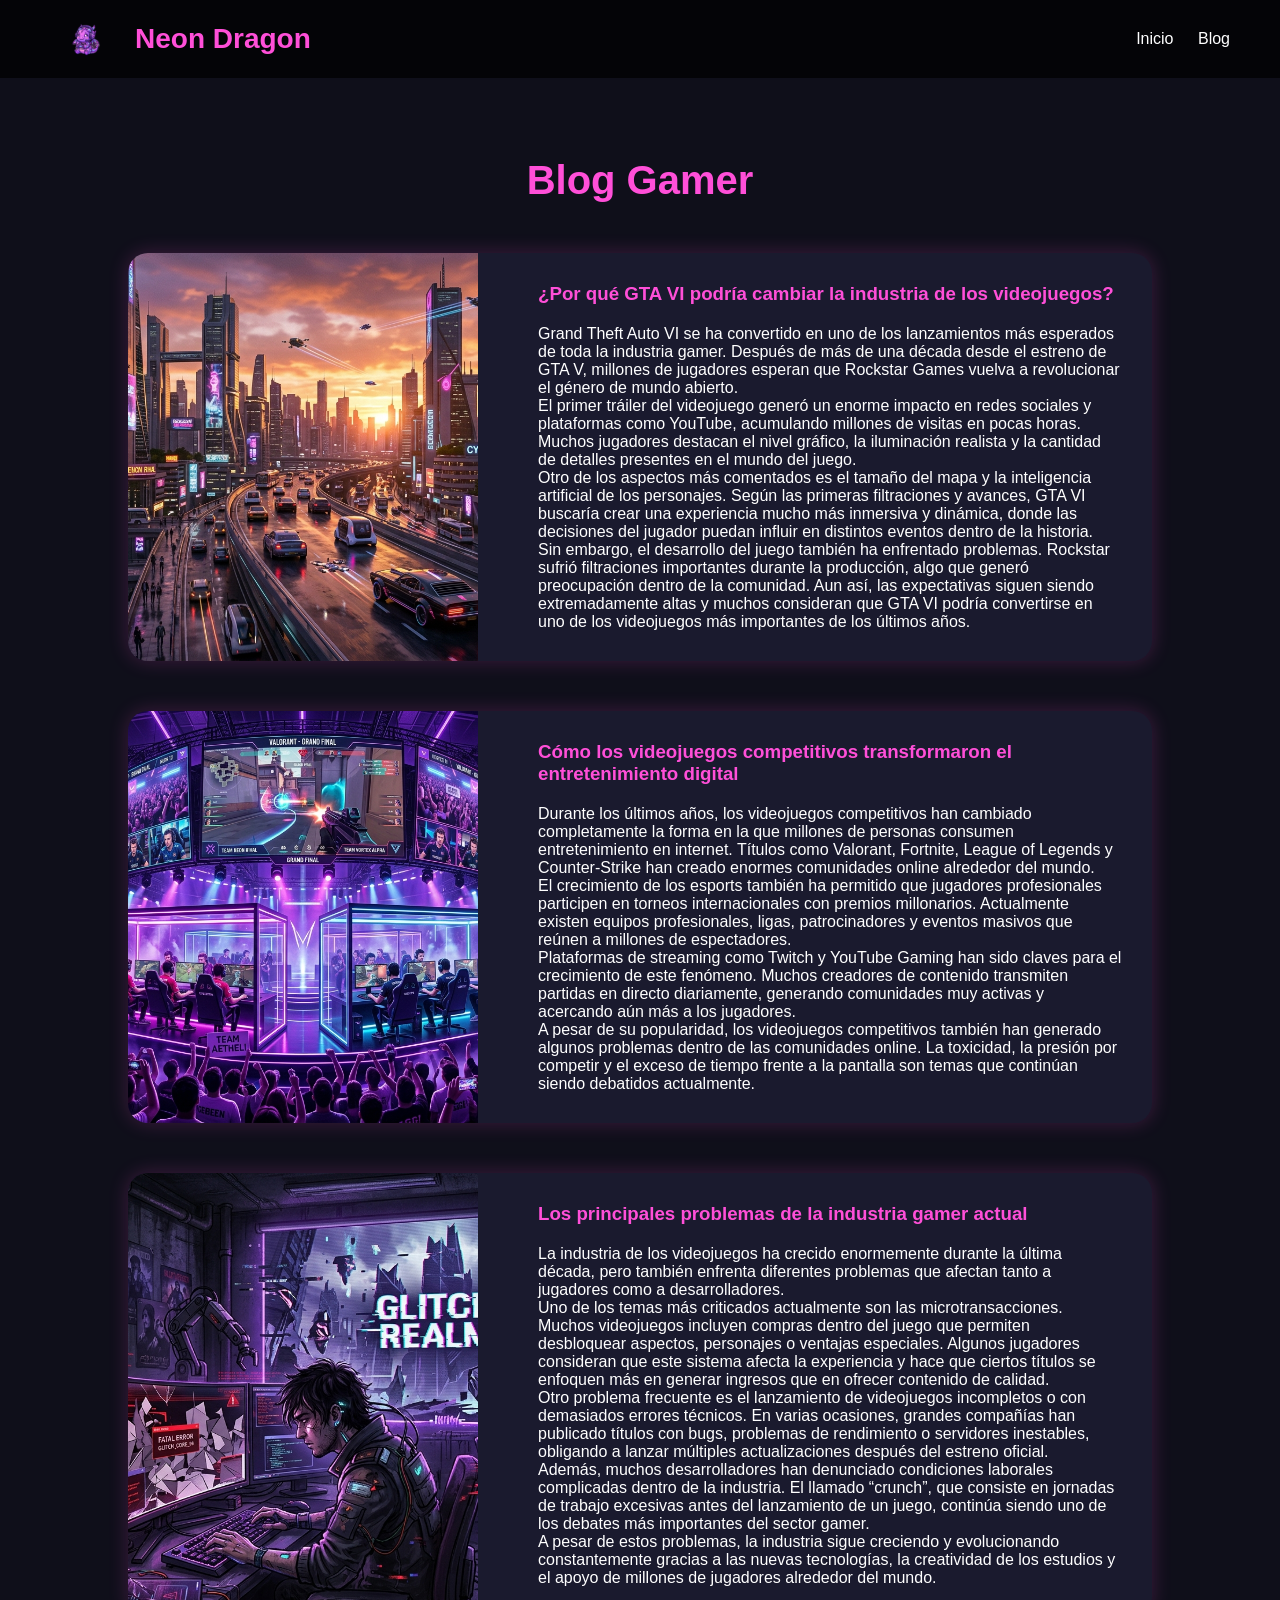
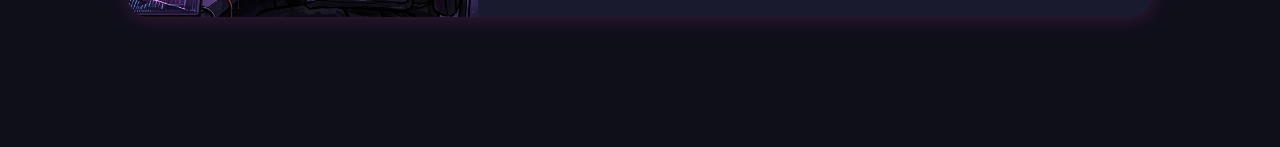
<file: blog.html>
<!DOCTYPE html>
<html lang="es">
<head>
    <meta charset="UTF-8">
    <meta name="viewport" content="width=device-width, initial-scale=1.0">
    <title>Blog | Neon Dragon</title>
    <link rel="stylesheet" href="style.css">
</head>
<body>

    <header>

        <div class="logo-container">
            <img src="logo.png" alt="Logo Neon Dragon" class="logo">
            <h1>Neon Dragon</h1>
        </div>

        <nav>
            <a href="index.html">Inicio</a>
            <a href="blog.html">Blog</a>
        </nav>

    </header>

    <section class="blog-page">

        <h2 class="section-title">Blog Gamer</h2>

        <!-- BLOG 1 -->

        <article class="blog-post">

            <img src="blog1.jpg" alt="GTA VI">

            <div class="blog-text">

                <h3>¿Por qué GTA VI podría cambiar la industria de los videojuegos?</h3>

                <p>
                    Grand Theft Auto VI se ha convertido en uno de los lanzamientos más
                    esperados de toda la industria gamer. Después de más de una década
                    desde el estreno de GTA V, millones de jugadores esperan que Rockstar
                    Games vuelva a revolucionar el género de mundo abierto.
                </p>

                <p>
                    El primer tráiler del videojuego generó un enorme impacto en redes
                    sociales y plataformas como YouTube, acumulando millones de visitas
                    en pocas horas. Muchos jugadores destacan el nivel gráfico, la
                    iluminación realista y la cantidad de detalles presentes en el mundo
                    del juego.
                </p>

                <p>
                    Otro de los aspectos más comentados es el tamaño del mapa y la
                    inteligencia artificial de los personajes. Según las primeras
                    filtraciones y avances, GTA VI buscaría crear una experiencia mucho
                    más inmersiva y dinámica, donde las decisiones del jugador puedan
                    influir en distintos eventos dentro de la historia.
                </p>

                <p>
                    Sin embargo, el desarrollo del juego también ha enfrentado problemas.
                    Rockstar sufrió filtraciones importantes durante la producción, algo
                    que generó preocupación dentro de la comunidad. Aun así, las
                    expectativas siguen siendo extremadamente altas y muchos consideran
                    que GTA VI podría convertirse en uno de los videojuegos más importantes
                    de los últimos años.
                </p>

            </div>

        </article>

        <!-- BLOG 2 -->

        <article class="blog-post">

            <img src="blog2.jpg" alt="Esports">

            <div class="blog-text">

                <h3>Cómo los videojuegos competitivos transformaron el entretenimiento digital</h3>

                <p>
                    Durante los últimos años, los videojuegos competitivos han cambiado
                    completamente la forma en la que millones de personas consumen
                    entretenimiento en internet. Títulos como Valorant, Fortnite,
                    League of Legends y Counter-Strike han creado enormes comunidades
                    online alrededor del mundo.
                </p>

                <p>
                    El crecimiento de los esports también ha permitido que jugadores
                    profesionales participen en torneos internacionales con premios
                    millonarios. Actualmente existen equipos profesionales, ligas,
                    patrocinadores y eventos masivos que reúnen a millones de espectadores.
                </p>

                <p>
                    Plataformas de streaming como Twitch y YouTube Gaming han sido claves
                    para el crecimiento de este fenómeno. Muchos creadores de contenido
                    transmiten partidas en directo diariamente, generando comunidades
                    muy activas y acercando aún más a los jugadores.
                </p>

                <p>
                    A pesar de su popularidad, los videojuegos competitivos también han
                    generado algunos problemas dentro de las comunidades online. La
                    toxicidad, la presión por competir y el exceso de tiempo frente a
                    la pantalla son temas que continúan siendo debatidos actualmente.
                </p>

            </div>

        </article>

        <!-- BLOG 3 -->

        <article class="blog-post">

            <img src="blog3.jpg" alt="Industria Gamer">

            <div class="blog-text">

                <h3>Los principales problemas de la industria gamer actual</h3>

                <p>
                    La industria de los videojuegos ha crecido enormemente durante la
                    última década, pero también enfrenta diferentes problemas que afectan
                    tanto a jugadores como a desarrolladores.
                </p>

                <p>
                    Uno de los temas más criticados actualmente son las microtransacciones.
                    Muchos videojuegos incluyen compras dentro del juego que permiten
                    desbloquear aspectos, personajes o ventajas especiales. Algunos
                    jugadores consideran que este sistema afecta la experiencia y hace
                    que ciertos títulos se enfoquen más en generar ingresos que en ofrecer
                    contenido de calidad.
                </p>

                <p>
                    Otro problema frecuente es el lanzamiento de videojuegos incompletos
                    o con demasiados errores técnicos. En varias ocasiones, grandes
                    compañías han publicado títulos con bugs, problemas de rendimiento
                    o servidores inestables, obligando a lanzar múltiples actualizaciones
                    después del estreno oficial.
                </p>

                <p>
                    Además, muchos desarrolladores han denunciado condiciones laborales
                    complicadas dentro de la industria. El llamado “crunch”, que consiste
                    en jornadas de trabajo excesivas antes del lanzamiento de un juego,
                    continúa siendo uno de los debates más importantes del sector gamer.
                </p>

                <p>
                    A pesar de estos problemas, la industria sigue creciendo y evolucionando
                    constantemente gracias a las nuevas tecnologías, la creatividad de los
                    estudios y el apoyo de millones de jugadores alrededor del mundo.
                </p>

            </div>

        </article>

    </section>

</body>
</html>
</file>
<file: style.css>
*{
    margin:0;
    padding:0;
    box-sizing:border-box;
}

body{
    font-family: Arial, sans-serif;
    background:#0f0f1a;
    color:white;
}

/* HEADER */

header{
    display:flex;
    justify-content:space-between;
    align-items:center;
    padding:20px 50px;
    background:rgba(0,0,0,0.7);
    position:sticky;
    top:0;
    z-index:1000;
    backdrop-filter: blur(10px);
}

.logo-container{
    display:flex;
    align-items:center;
    gap:15px;
}

.logo{
    width:70px;
}

header h1{
    color:#ff4fd8;
    font-size:28px;
}

nav a{
    color:white;
    text-decoration:none;
    margin-left:20px;
    transition:0.3s;
}

nav a:hover{
    color:#ff4fd8;
}

/* HERO */

.hero{
    height:90vh;
    background:
    linear-gradient(rgba(0,0,0,0.6), rgba(0,0,0,0.7)),
    url("images/hero-bg.jpg");

    background-size:cover;
    background-position:center;

    display:flex;
    justify-content:center;
    align-items:center;
    text-align:center;
    padding:20px;
}

.hero-content h2{
    font-size:60px;
    margin-bottom:20px;
    color:#ff4fd8;
}

.hero-content p{
    font-size:22px;
    max-width:700px;
}

/* NOVEDADES */

.novedades{
    padding:80px 10%;
}

.section-title{
    text-align:center;
    font-size:40px;
    margin-bottom:50px;
    color:#ff4fd8;
}

.cards{
    display:grid;
    grid-template-columns:repeat(auto-fit,minmax(280px,1fr));
    gap:30px;
}

.card{
    background:#1a1a2e;
    border-radius:20px;
    overflow:hidden;
    transition:0.3s;
    box-shadow:0 0 20px rgba(255,79,216,0.2);
}

.card:hover{
    transform:translateY(-10px);
}

.card img{
    width:100%;
    height:250px;
    object-fit:cover;
}

.card-content{
    padding:20px;
}

.card-content h3{
    margin-bottom:15px;
    color:#ff4fd8;
}

/* BLOG */

.blog-page{
    padding:80px 10%;
}

.blog-post{
    display:flex;
    gap:30px;
    margin-bottom:50px;
    background:#1a1a2e;
    border-radius:20px;
    overflow:hidden;
    box-shadow:0 0 20px rgba(255,79,216,0.2);
}

.blog-post img{
    width:350px;
    object-fit:cover;
}

.blog-text{
    padding:30px;
}

.blog-text h3{
    margin-bottom:20px;
    color:#ff4fd8;
}

/* FOOTER */

footer{
    background:#090912;
    padding:50px 20px;
    text-align:center;
}

footer h2{
    margin-bottom:20px;
    color:#ff4fd8;
}

footer p{
    margin:10px 0;
}

/* RESPONSIVE */

@media(max-width:900px){

    header{
        flex-direction:column;
        gap:20px;
    }

    .hero-content h2{
        font-size:40px;
    }

    .blog-post{
        flex-direction:column;
    }

    .blog-post img{
        width:100%;
        height:250px;
    }

}
</file>
